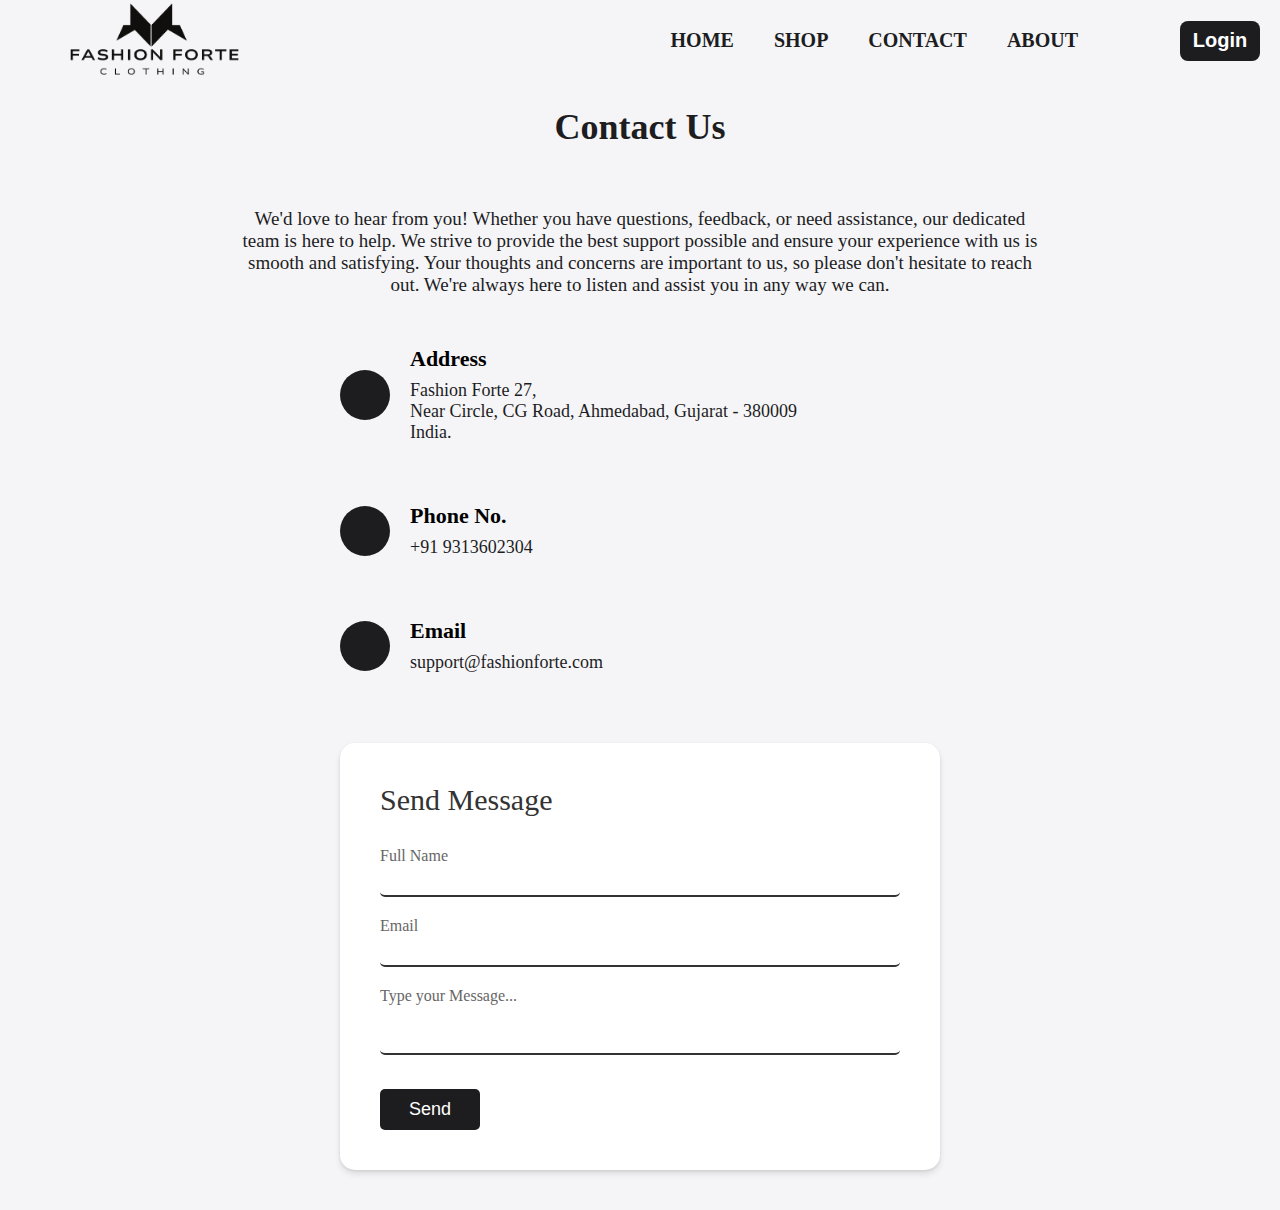
<file: Contact-Us Page/Contact-Us.html>
<!DOCTYPE html>
<html lang="en">

<head>
    <meta charset="UTF-8">
    <meta name="viewport" content="width=device-width, initial-scale=1.0">
    <title>Contact-Us | Fashion Forte</title>
    <link rel="stylesheet" href="Contact-Us.css">
    <link rel="icon" type="image/x-icon" sizes="16x16" href="/Home Page/Favicon.ico">
    <link rel="stylesheet" href="https://cdnjs.cloudflare.com/ajax/libs/font-awesome/6.6.0/css/all.min.css"
        integrity="sha512-Kc323vGBEqzTmouAECnVceyQqyqdsSiqLQISBL29aUW4U/M7pSPA/gEUZQqv1cwx4OnYxTxve5UMg5GT6L4JJg=="
        crossorigin="anonymous" referrerpolicy="no-referrer" />
</head>

<body>

    <!-- Navbar -->

    <nav>
        <input type="checkbox" id="check" />
        <label for="check" class="checkbtn">
            <img class="menu" src="/SVGs/bars.svg" alt="Menu Icon" />
        </label>
        <label class="logo">
            <img src="/Home Page/Fashion Forte Logo.png" alt="Website Logo">
        </label>
        <ul>
            <li><a href="/Home Page/Home.html">Home</a></li>
            <li><a href="/Best-Selling Section/Best-Selling.html">Shop</a></li>
            <li><a href="/Contact-Us Page/Contact-Us.html">Contact</a></li>
            <li><a href="/About-Us Page/About-Us.html">About</a></li>
            <button class="log-butt"><a href="/Log-In Page/Log-In.html">Login</a></button>
        </ul>
    </nav>

    <!-- Contact-Us Page -->

    <section class="contact">
        <div class="content">
            <h2>Contact Us</h2>
            <p>
                We'd love to hear from you! Whether you have questions, feedback, or need assistance, our dedicated team
                is here to help. We strive to provide the best support possible and ensure your experience with us is
                smooth and satisfying. Your thoughts and concerns are important to us, so please don't hesitate to reach
                out. We're always here to listen and assist you in any way we can.</p>
        </div>
        <div class="container">
            <div class="contactInfo">
                <div class="box">
                    <div class="icon"><i class="fa-solid fa-location-dot"></i></div>
                    <div class="text">
                        <h3>Address</h3>
                        <p>Fashion Forte 27,<br>Near Circle, CG Road, Ahmedabad, Gujarat - 380009<br>India.</p>
                    </div>
                </div>
                <div class="box">
                    <div class="icon"><i class="fa fa-phone" aria-hidden="true"></i></div>
                    <div class="text">
                        <h3>Phone No.</h3>
                        <p>+91 9313602304</p>
                    </div>
                </div>
                <div class="box">
                    <div class="icon"><i class="fa-solid fa-envelope"></i></div>
                    <div class="text">
                        <h3>Email</h3>
                        <p>support@fashionforte.com</p>
                    </div>
                </div>
            </div>
            <div class="contactForm">
                <form action="#" method="post">
                    <h2>Send Message</h2>
                    <div class="inputBox">
                        <input type="text" name="name" required="required">
                        <span>Full Name</span>
                    </div>
                    <div class="inputBox">
                        <input type="text" name="email" required="required">
                        <span>Email</span>
                    </div>
                    <div class="inputBox">
                        <textarea name="message" required="required"></textarea>
                        <span>Type your Message...</span>
                    </div>
                    <div class="inputBox">
                        <input type="submit" value="Send">
                    </div>
                </form>
            </div>
        </div>
    </section>


</body>

</html>
</file>
<file: Contact-Us Page/Contact-Us.css>
@import url("https://fonts.googleapis.com/css2?family=Poppins:wght@400;500;600;700;800;900&display=swap");

* {
    margin: 0;
    padding: 0;
    box-sizing: border-box;
}

::selection {
    background-color: #454545;
    color: #ffffff;
}

body {
    font-family: "Times New Roman", Times, serif;
    background-color: #F5F5F7;
}

/* Navbar */

nav {
    background: #F5F5F7;
    height: 80px;
    width: 100%;
    position: fixed;
    top: 0;
    z-index: 1000;
}

label.logo {
    color: #000000;
    font-size: 37px;
    line-height: 80px;
    padding: 0 70px;
}

label.logo img {
    height: 72px;
    margin-top: 3px;
}

nav ul {
    float: right;
    margin-right: 20px;
    margin-top: 0;
}

nav ul li {
    display: inline-block;
    line-height: 80px;
    margin: 0 5px;
}

nav ul li a {
    color: #1d1d1f;
    font-size: 20px;
    text-transform: uppercase;
    padding: 7px 13px;
    font-weight: bold;
    text-decoration: none;
}

a:hover {
    color: #515152;
    transition: 0.1s ease-in;
}

.checkbtn {
    float: right;
    line-height: 80px;
    margin-right: 40px;
    margin-top: 7px;
    cursor: pointer;
    display: none;
}

#check {
    display: none;
}

.menu {
    height: 2rem;
    width: 2rem;
}

.log-butt {
    height: 2.5rem;
    width: 5rem;
    font-size: 20px;
    font-weight: 600;
    margin-left: 5rem;
    border-radius: 8px;
    border: none;
    background-color: #1d1d1f;
    color: #ffffff;
    overflow: hidden;
}

.log-butt:hover {
    background-color: #454545;
    transition: 0.2s ease-in;
}

.log-butt a {
    text-decoration: none;
    color: inherit;
}

@media (max-width: 952px) {
    label.logo {
        padding-left: 23px;
    }

    label.logo img {
        height: 4rem;
        width: 9rem;
        margin-top: 7px;
    }

    nav ul li a {
        font-size: 16px;
    }

    .log-butt {
        height: 2rem;
        width: 4.2rem;
        font-size: 18px;
    }
}

@media (max-width: 858px) {
    .checkbtn {
        display: block;
    }

    ul {
        position: fixed;
        width: 15rem;
        height: 100vh;
        background-color: #f0f0f0;
        top: 80px;
        left: -100%;
        text-align: center;
        transition: 0.5s all;
        z-index: 999;
    }

    nav ul li {
        display: block;
        margin: 50px 0;
        line-height: 30px;
    }

    nav ul li a {
        font-size: 20px;
    }

    a:hover,
    a.check {
        background: none;
        color: black;
    }

    #check:checked~ul {
        left: 0;
    }

    .log-butt {
        margin-left: 0rem;
        height: 3rem;
        width: 5rem;
        font-weight: bold;
        font-size: 21px;
        background-color: #1d1d1f;
        color: #ffffff;
    }

    .log-butt:hover {
        background-color: #515152;
        color: #ffffff;
    }
}

/* Contact-Us Page */

.contact {
    position: relative;
    min-height: 89vh;
    padding: 38px 88px;
    display: flex;
    justify-content: center;
    align-items: center;
    flex-direction: column;
    margin-top: 68px;
}

.contact .content {
    max-width: 800px;
    text-align: center;
}

.contact .content h2 {
    font-size: 36px;
    font-weight: bold;
    color: #1d1d1f;
    margin-bottom: 60px;
}

.contact .content p {
    font-weight: 300;
    color: #1d1d1f;
    margin-top: 10px;
    font-size: 19px;
}

.container {
    width: 100%;
    display: flex;
    justify-content: center;
    align-items: center;
    flex-wrap: wrap;
    margin-top: 30px;
}

.container .contactInfo {
    width: 100%;
    max-width: 600px;
    flex-direction: column;
    align-items: center;
    margin-bottom: 30px;
}

.container .contactInfo .box {
    position: relative;
    padding: 20px 0;
    display: flex;
    align-items: center;
    margin-bottom: 20px;
}

.container .contactInfo .box .icon {
    min-width: 50px;
    height: 50px;
    display: flex;
    justify-content: center;
    align-items: center;
    border-radius: 50%;
    font-size: 22px;
    background-color: #1d1d1f;
    color: #ffffff;
}

.container .contactInfo .box .text {
    display: flex;
    margin-left: 20px;
    font-size: 18px;
    color: #1d1d1f;
    flex-direction: column;
    font-weight: 300;
}

.container .contactInfo .box .text h3 {
    font-weight: 500;
    color: #000;
    font-weight: bold;
    font-size: 22px;
    margin-bottom: 8px;
}

.contactForm {
    width: 100%;
    max-width: 600px;
    padding: 40px;
    background: #ffffff;
    border-radius: 15px;
    box-shadow: 0 4px 6px rgba(0, 0, 0, 0.1), 0 1px 3px rgba(0, 0, 0, 0.08);
}

.contactForm h2 {
    font-size: 30px;
    color: #333;
    font-weight: 500;
    margin-bottom: 20px;
}

.contactForm .inputBox {
    position: relative;
    width: 100%;
    margin-top: 10px;
}

.contactForm .inputBox input,
.contactForm .inputBox textarea {
    width: 100%;
    padding: 10px;
    font-size: 16px;
    border: none;
    border-bottom: 2px solid #333;
    outline: none;
    resize: none;
    border-radius: 5px;
    margin-top: 20px;
}

.contactForm .inputBox span {
    position: absolute;
    left: 0;
    padding: 10px 0;
    font-size: 16px;
    pointer-events: none;
    transition: 0.5s;
    color: #666;
}

.contactForm .inputBox input:focus~span,
.contactForm .inputBox input:valid~span,
.contactForm .inputBox textarea:focus~span,
.contactForm .inputBox textarea:valid~span {
    color: #000;
    font-size: 12px;
    transform: translateY(-20px);
}

.contactForm .inputBox input[type="submit"] {
    width: 100px;
    background: #1d1d1f;
    color: #ffffff;
    border: none;
    cursor: pointer;
    padding: 10px;
    font-size: 18px;
    border-radius: 5px;
    margin-top: 20px;
}

.contactForm .inputBox input[type="submit"]:hover {
    background-color: #454545;
    transition: 0.2s ease-in;
}

@media (max-width: 991px) {
    .contact {
        padding: 20px;
        width: 100%;
    }

    .container {
        flex-direction: column;
    }

    .contactForm,
    .container .contactInfo {
        width: 88%;
        max-width: none;
        margin-bottom: 15px;
    }
}

@media (max-width: 768px) {
    .contact {
        padding: 20px 10px;
    }

    .contact .content h2 {
        font-size: 40px;
    }

    .contact .content p {
        font-size: 21px;
        margin: 14px;
    }

    .contactForm h2 {
        font-size: 24px;
    }

    .contactForm .inputBox input,
    .contactForm .inputBox textarea {
        font-size: 14px;
    }

    .contactForm .inputBox input[type="submit"] {
        width: 80px;
        font-size: 16px;
    }
}

@media (max-width: 480px) {
    .contact {
        padding: 10px 5px;
    }

    .contact .content h2 {
        font-size: 36px;
        margin-top: 15px;
    }

    .contactForm h2 {
        font-size: 20px;
    }

    .contactForm .inputBox input,
    .contactForm .inputBox textarea {
        font-size: 12px;
    }

    .contactForm .inputBox input[type="submit"] {
        width: 70px;
        font-size: 18px;
    }
}
</file>
